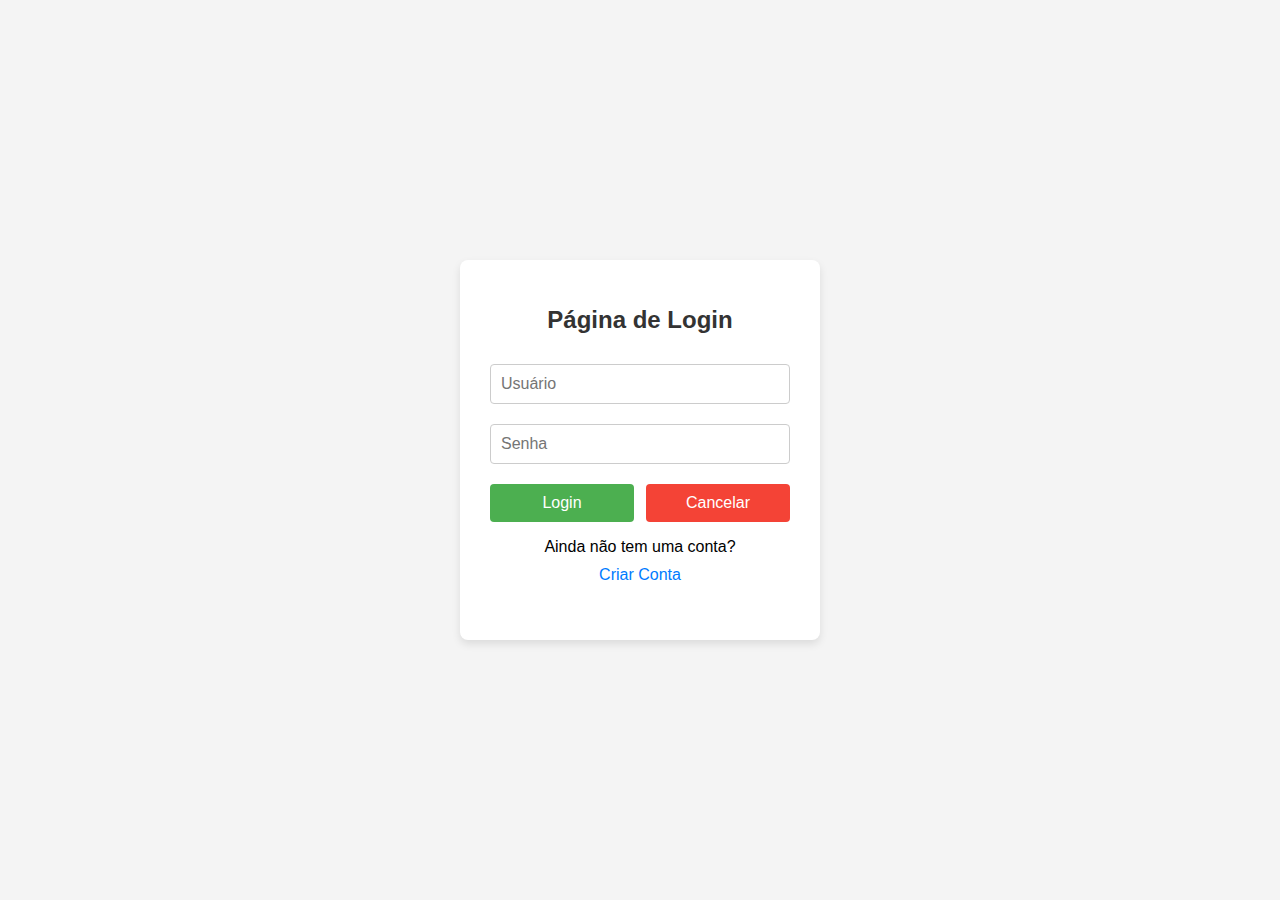
<file: index.html>
<!DOCTYPE html>
<html lang="pt-BR">
<head>
    <meta charset="UTF-8">
    <meta name="viewport" content="width=device-width, initial-scale=1.0">
    <title>Página de Login</title>
    <link rel="stylesheet" href="index.css">
    <script src="dados.js" defer></script>
    <script src="index.js" defer></script>
</head>
<body>
    <div class="container">
        <h1>Página de Login</h1>
        <input type="text" id="usuario" placeholder="Usuário" required>
        <input type="password" id="senha" placeholder="Senha" required>

        <div class="botoes">
            <button id="logar">Login</button>
            <button id="cancelar">Cancelar</button>
        </div>

        <p>Ainda não tem uma conta? <button id="criarConta">Criar Conta</button></p>
    </div>
</body>
</html>
</file>
<file: index.css>
/* Estilo geral do corpo */
body {
    font-family: Arial, sans-serif;
    background-color: #f4f4f4;
    display: flex;
    justify-content: center;
    align-items: center;
    height: 100vh;
    margin: 0;
}

/* Container principal */
.container {
    background-color: white;
    padding: 30px;
    border-radius: 8px;
    box-shadow: 0 4px 8px rgba(0, 0, 0, 0.1);
    text-align: center;
    width: 300px;
}

/* Estilo do título */
.container h1 {
    margin-bottom: 20px;
    font-size: 24px;
    color: #333;
}

/* Estilo dos inputs */
input[type="text"], input[type="password"] {
    width: 100%;
    padding: 10px;
    margin: 10px 0;
    border: 1px solid #ccc;
    border-radius: 4px;
    box-sizing: border-box;
    font-size: 16px;
}

/* Estilo dos botões */
.botoes {
    display: flex;
    justify-content: space-between;
    margin-top: 10px;
}

button {
    width: 48%;
    padding: 10px;
    background-color: #4CAF50;
    color: white;
    border: none;
    border-radius: 4px;
    cursor: pointer;
    font-size: 16px;
}

button:hover {
    background-color: #45a049;
}

/* Botão cancelar */
#cancelar {
    background-color: #f44336;
}

#cancelar:hover {
    background-color: #e53935;
}

/* Estilo do botão criar conta */
#criarConta {
    background-color: transparent;
    border: none;
    color: #007BFF;
    cursor: pointer;
}

#criarConta:hover {
    text-decoration: underline;
}
</file>
